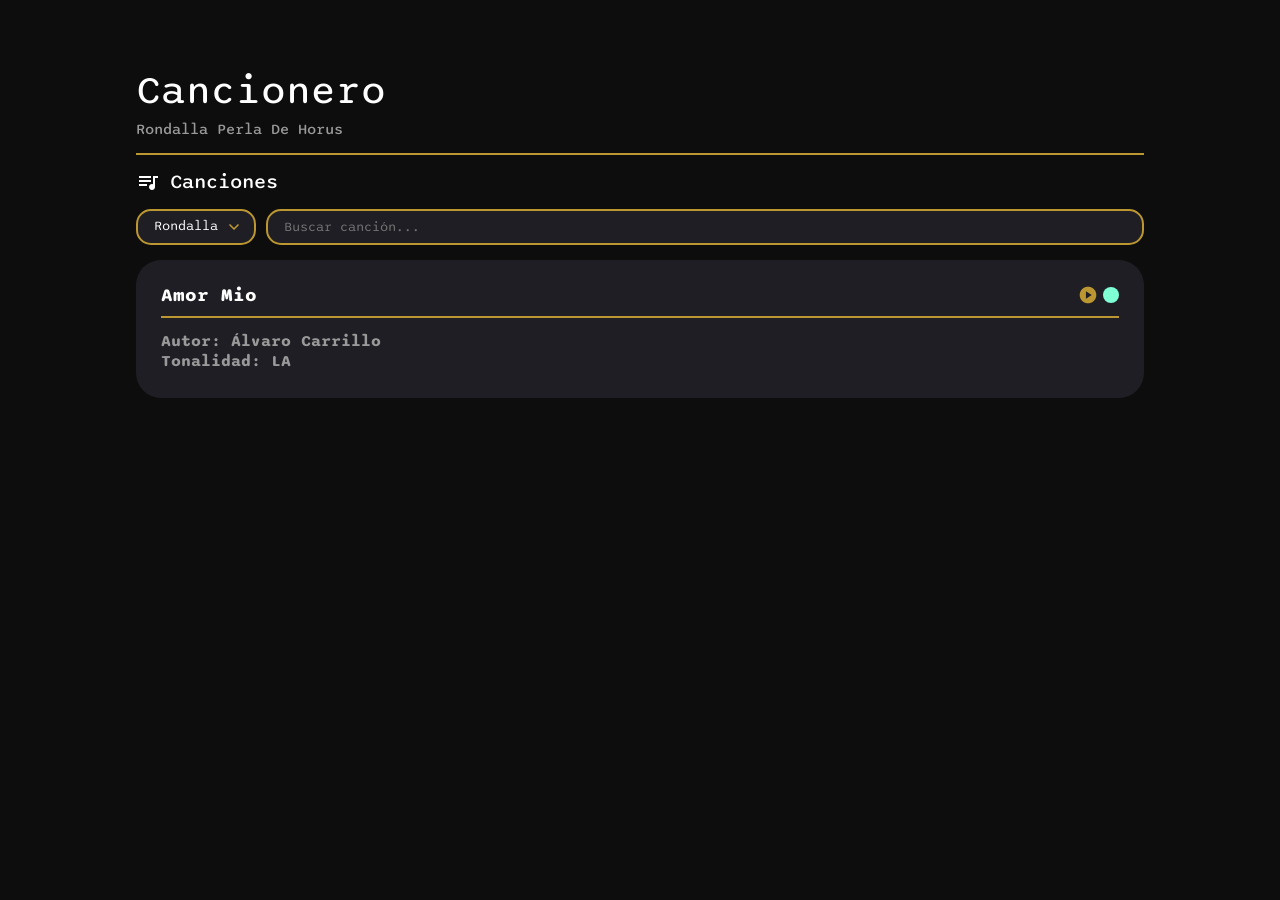
<file: index.html>
<!DOCTYPE html>
<html lang="es-mx">
<head>
    <meta charset="UTF-8">
    <meta name="viewport" content="width=device-width, initial-scale=1.0">
    
    <!-- Fuente -->
    <link rel="preconnect" href="https://fonts.googleapis.com">
    <link rel="preconnect" href="https://fonts.gstatic.com" crossorigin>
    <link href="https://fonts.googleapis.com/css2?family=Sono:wght@200..800&display=swap" rel="stylesheet">

    <!-- Symbolos -->
    <link rel="stylesheet" href="https://fonts.googleapis.com/css2?family=Material+Symbols+Outlined:opsz,wght,FILL,GRAD@20..48,100..700,0..1,-50..200" />

    <!-- Icono -->
    <link rel="icon" type="image/x-icon" href="img/icono.png">

    <!-- Estilo -->
    <link href="style.css" rel="stylesheet">

    <title>Cancionero</title>
</head>
<body>
    <h1 class="titulo">Cancionero</h1>
    <h3 class="subtitulo">Rondalla Perla De Horus</h3>

    <div class="elementos">
        <header class="encabezado">
            <span class="material-symbols-outlined">queue_music</span>
            Canciones
        </header>
        <div class="controles">
            <select>
                <option value="rondalla">Rondalla</option>
                <option value="general">General</option>
            </select>
            <input type="text" placeholder="Buscar canción..." class="buscador">
        </div>
        <div class="lista-canciones">
            <div class="tarjeta">
                <h3 class="titulo-tarjeta">
                    Amor Mio
                    <span class="iconos">
                        <span class="material-symbols-outlined grabacion">play_circle</span>
                        <span class="estado"></span>
                    </span>
                </h3>
                <h4 class="subtitulo-tarjeta">Autor: Álvaro Carrillo<br>Tonalidad: LA</h4>
            </div>
        </div>
    </div>
</body>
</html>
</file>
<file: style.css>
:root {
    --bg-color: #0d0d0d;
    --card-bg: #1E1E24;
    --text-main: #ffffff;
    --text-sec: #999999;
    --accent: #BC9731;
}

.material-symbols-outlined {
    font-variation-settings:
    'FILL' 1,
    'wght' 400,
    'GRAD' 0,
    'opsz' 24
}

html {
    font-family: 'Sono', sans-serif;
    background-color: var(--bg-color);
    color: var(--text-main);
    position: relative;
    padding: 40px 0;
    margin: 0 auto;
    max-width: 80%;
}

.titulo {
    font-size: 40px;
    margin-bottom: -10px;
    font-weight: 450;
}

.subtitulo {
    font-size: 15px;
    color: var(--text-sec);
    padding-bottom: 15px;
    border-bottom: var(--accent) solid 2px;
    font-weight: 500;
}

.encabezado {
    display: flex;
    align-items: center;
    font-size: 20px;
    font-weight: 500;
    margin-bottom: 15px;
    gap: 10px;
}

.buscador {
    width: 100%;
}

.controles {
    display: flex;
    gap: 10px;
}

input[type="text"], select {
    font-family: 'Sono', sans-serif;
    background-color: var(--card-bg);
    border: var(--accent) solid 2px;
    border-radius: 15px;
    color: var(--text-main);
    padding: 8px 16px;
}

select, .tarjeta {
    cursor: pointer;
}

select {
    /* flecha */
    -webkit-appearance: none;
    padding-right: 36px;
    background-image: url("data:image/svg+xml,%3Csvg xmlns='http://www.w3.org/2000/svg' width='16' height='16' viewBox='0 0 24 24' fill='none' stroke='%23bc9731' stroke-width='2.5' stroke-linecap='round' stroke-linejoin='round'%3E%3Cpolyline points='6 9 12 15 18 9'%3E%3C/polyline%3E%3C/svg%3E");
    background-repeat: no-repeat;
    background-position: right 12px center;
}

.lista-canciones {
    display: grid;
    grid-template-columns: repeat(auto-fit, minmax(300px, 1fr));
    gap: 15px;
    margin-top: 15px;
}

.tarjeta {
    background-color: var(--card-bg);
    border-radius: 25px;
    padding: 5px 25px;
}

.titulo-tarjeta {
    display: flex;
    align-items: center;
    border-bottom: var(--accent) solid 2px;
    padding-bottom: 10px;
    width: 100%;
}

.iconos {
    margin-left: auto;
    display: flex;
    align-items: center;
    gap: 5px;
}

.estado {
    display: inline-block;
    background-color: aquamarine;
    border-radius: 100%;
    width: 16px;
    height: 16px;
}

.grabacion {
    color: var(--accent);
    font-size: 20px;
}

.subtitulo-tarjeta {
    color: var(--text-sec);
    margin-top: -5px;
}
</file>
